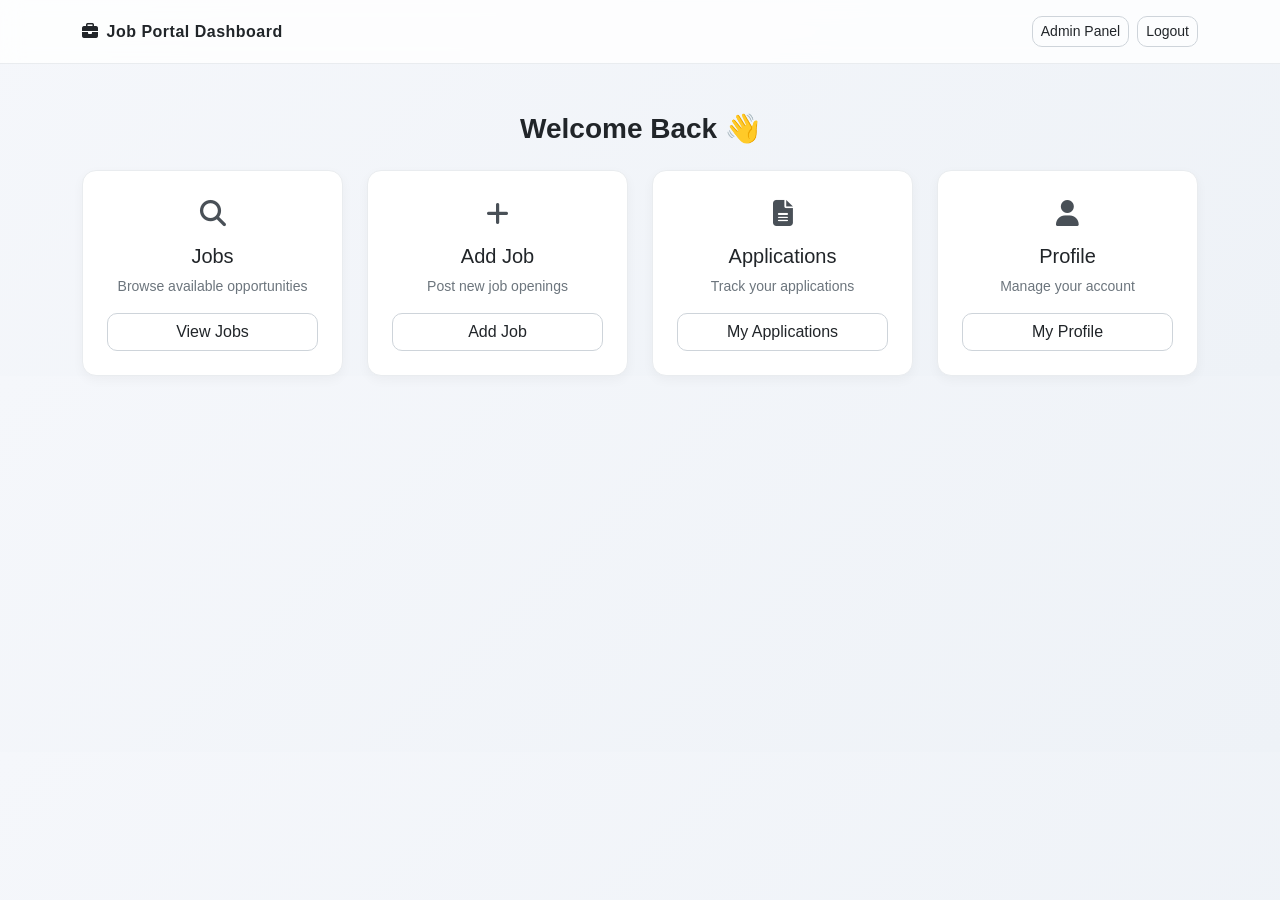
<file: templates/dashboard.html>
<!DOCTYPE html>
<html>
<head>
    <title>Dashboard</title>

    <link href="https://cdn.jsdelivr.net/npm/bootstrap@5.3.3/dist/css/bootstrap.min.css" rel="stylesheet">

    <!-- Icons (IMPORTANT for professional look) -->
    <link rel="stylesheet" href="https://cdnjs.cloudflare.com/ajax/libs/font-awesome/6.5.0/css/all.min.css">

    <style>
        body {
            background: linear-gradient(135deg, #f5f7fb, #eef2f7);
            font-family: "Segoe UI", sans-serif;
        }

        /* Navbar glass effect */
        .navbar {
            background: rgba(255,255,255,0.8);
            backdrop-filter: blur(10px);
            border-bottom: 1px solid #e9ecef;
        }

        .brand-title {
            font-weight: 700;
            letter-spacing: 0.5px;
        }

        /* Cards */
        .dashboard-card {
            border: 1px solid #e9ecef;
            border-radius: 14px;
            background: white;
            transition: all 0.25s ease;
            box-shadow: 0 4px 12px rgba(0,0,0,0.04);
        }

        .dashboard-card:hover {
            transform: translateY(-6px);
            box-shadow: 0 12px 25px rgba(0,0,0,0.08);
            border-color: #d6d6d6;
        }

        .icon-box {
            font-size: 26px;
            color: #495057;
            margin-bottom: 10px;
        }

        .btn-clean {
            border-radius: 10px;
            border: 1px solid #ced4da;
            font-weight: 500;
        }

        .btn-clean:hover {
            background: #f1f3f5;
        }

        .welcome-text {
            font-weight: 600;
            color: #212529;
        }

        .muted-text {
            color: #6c757d;
            font-size: 14px;
        }
    </style>
</head>

<body>

<!-- NAVBAR -->
<nav class="navbar py-3">
    <div class="container">

        <span class="brand-title text-dark">
            <i class="fa-solid fa-briefcase me-2"></i>Job Portal Dashboard
        </span>

        <div class="d-flex gap-2">
            <a href="/admin" class="btn btn-sm btn-clean">
                Admin Panel
            </a>

            <a href="/logout" class="btn btn-sm btn-clean">
                Logout
            </a>
        </div>

    </div>
</nav>

<!-- CONTENT -->
<div class="container mt-5">

    <h3 class="text-center welcome-text mb-4">
        Welcome Back 👋
    </h3>

    <div class="row g-4">

        <div class="col-md-3">
            <div class="dashboard-card p-4 text-center h-100">
                <div class="icon-box">
                    <i class="fa-solid fa-magnifying-glass"></i>
                </div>
                <h5>Jobs</h5>
                <p class="muted-text">Browse available opportunities</p>
                <a href="/jobs" class="btn btn-clean w-100">View Jobs</a>
            </div>
        </div>

        <div class="col-md-3">
            <div class="dashboard-card p-4 text-center h-100">
                <div class="icon-box">
                    <i class="fa-solid fa-plus"></i>
                </div>
                <h5>Add Job</h5>
                <p class="muted-text">Post new job openings</p>
                <a href="/add-job" class="btn btn-clean w-100">Add Job</a>
            </div>
        </div>

        <div class="col-md-3">
            <div class="dashboard-card p-4 text-center h-100">
                <div class="icon-box">
                    <i class="fa-solid fa-file-lines"></i>
                </div>
                <h5>Applications</h5>
                <p class="muted-text">Track your applications</p>
                <a href="/my-applications" class="btn btn-clean w-100">My Applications</a>
            </div>
        </div>

        <div class="col-md-3">
            <div class="dashboard-card p-4 text-center h-100">
                <div class="icon-box">
                    <i class="fa-solid fa-user"></i>
                </div>
                <h5>Profile</h5>
                <p class="muted-text">Manage your account</p>
                <a href="/profile" class="btn btn-clean w-100">My Profile</a>
            </div>
        </div>

    </div>
</div>

</body>
</html>
</file>
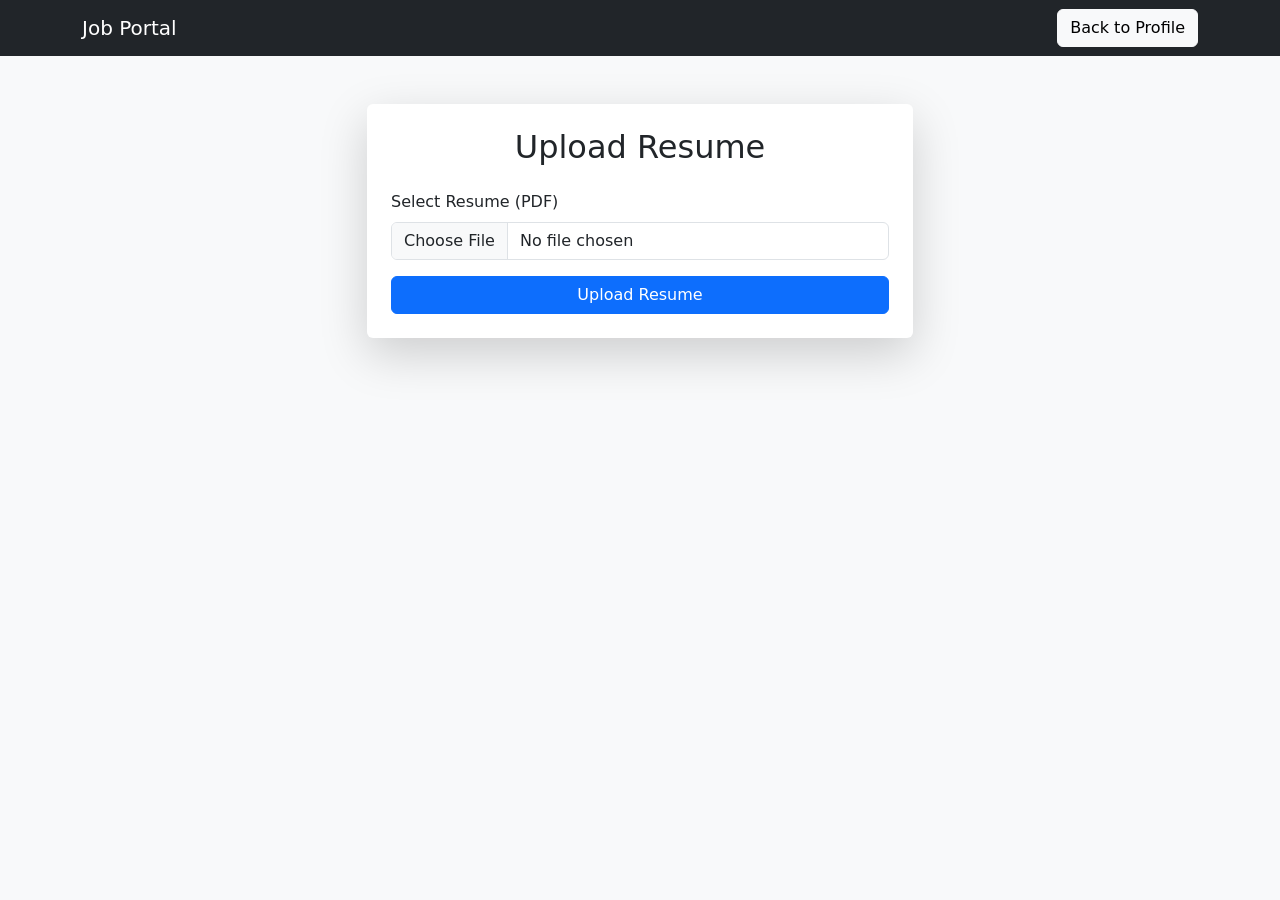
<file: templates/upload_resume.html>
<!DOCTYPE html>
<html>
<head>

    <title>Upload Resume</title>

    <link href="https://cdn.jsdelivr.net/npm/bootstrap@5.3.3/dist/css/bootstrap.min.css" rel="stylesheet">

</head>

<body class="bg-light">

<nav class="navbar navbar-dark bg-dark">

    <div class="container">

        <a class="navbar-brand" href="/">
            Job Portal
        </a>

        <a href="/profile" class="btn btn-light">
            Back to Profile
        </a>

    </div>

</nav>

<div class="container mt-5">

    <div class="row justify-content-center">

        <div class="col-md-6">

            <div class="card shadow-lg border-0">

                <div class="card-body p-4">

                    <h2 class="text-center mb-4">
                        Upload Resume
                    </h2>

                    <form method="POST"
                          enctype="multipart/form-data">

                        <label class="form-label">
                            Select Resume (PDF)
                        </label>

                        <input
                            type="file"
                            name="resume"
                            class="form-control mb-3"
                            required
                        >

                        <button
                            type="submit"
                            class="btn btn-primary w-100">
                            Upload Resume
                        </button>

                    </form>

                </div>

            </div>

        </div>

    </div>

</div>

</body>
</html>
</file>
